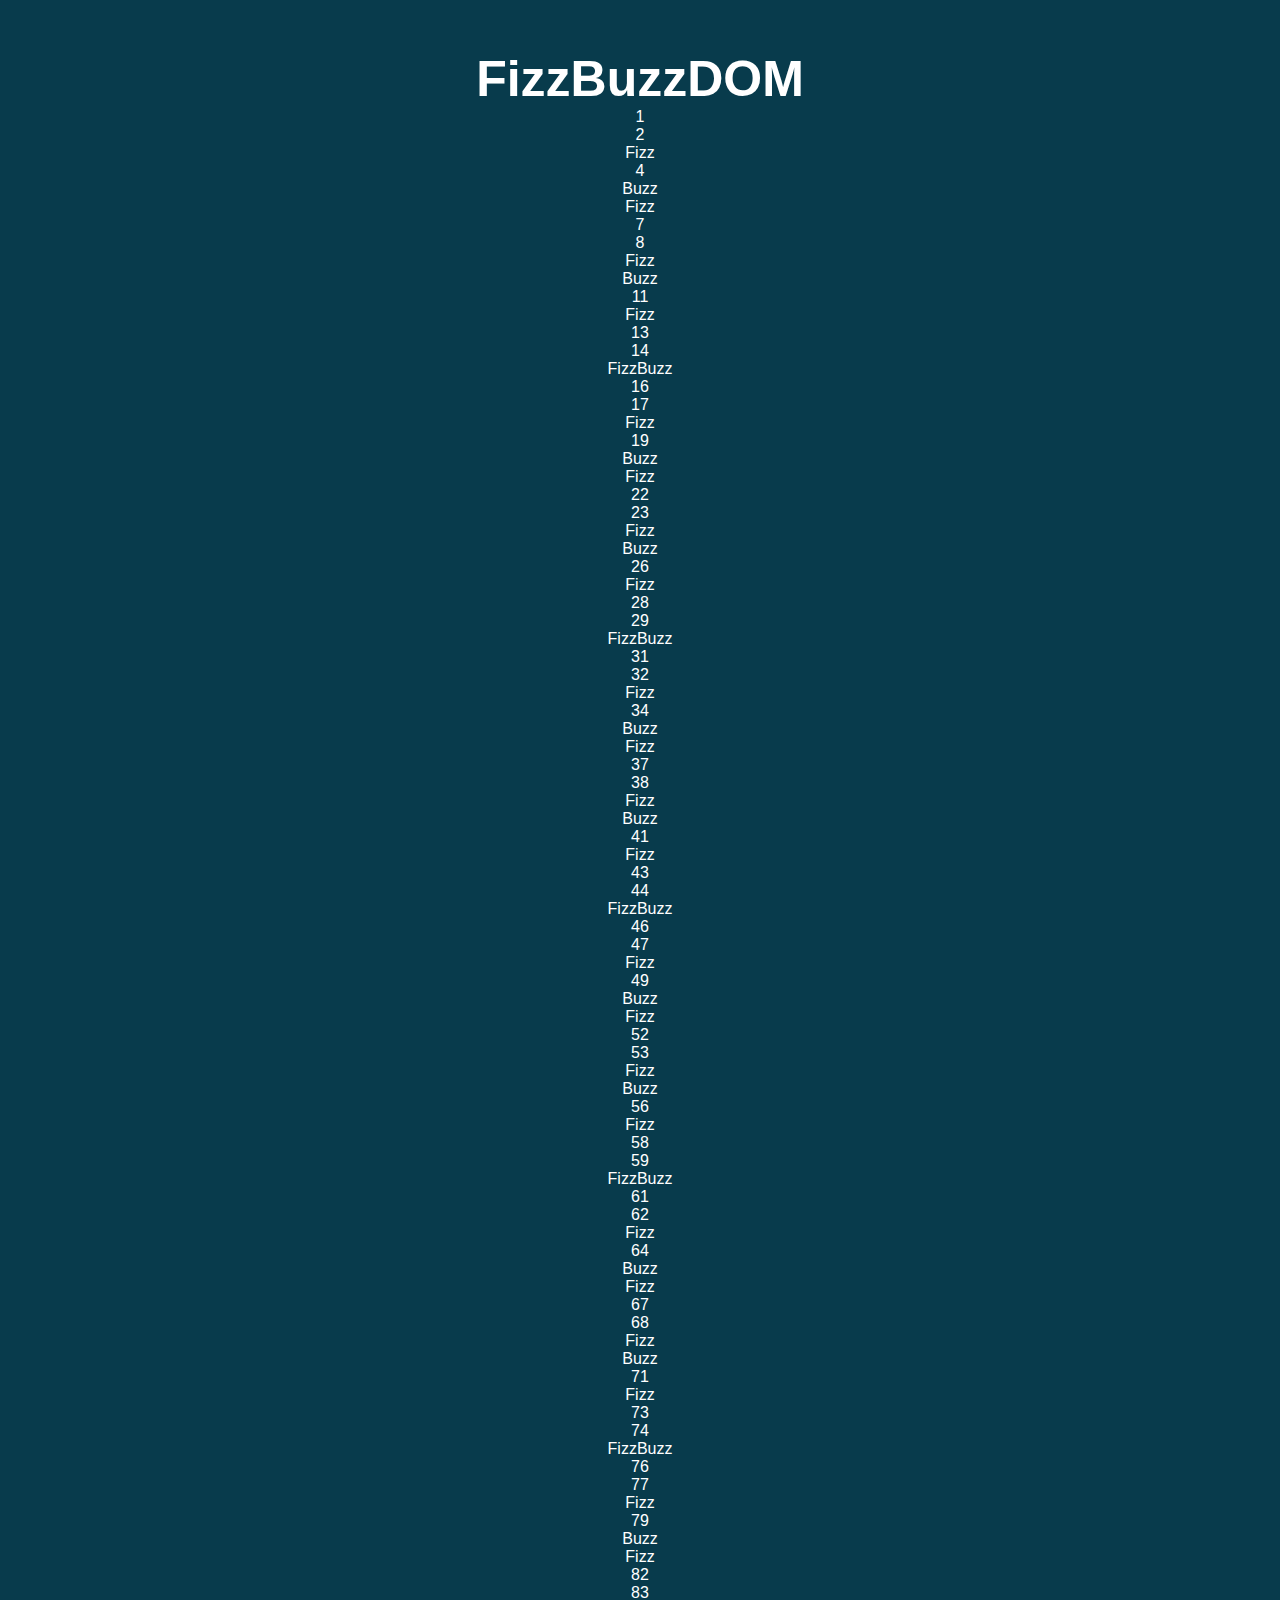
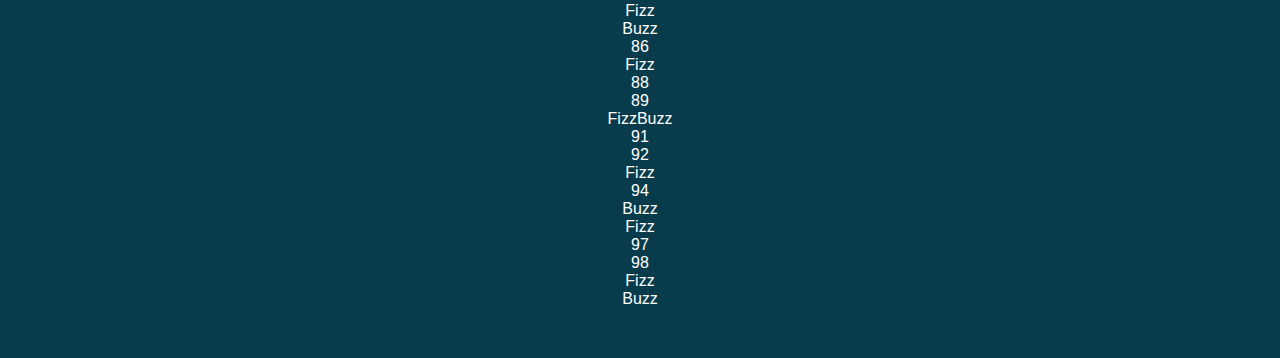
<file: milestone-2/index.html>
<!DOCTYPE html>
<html lang="en">
<head>
    <meta charset="UTF-8">
    <meta http-equiv="X-UA-Compatible" content="IE=edge">
    <meta name="viewport" content="width=device-width, initial-scale=1.0">
    <title>FizzBuzzDom</title>

    <link rel="stylesheet" href="css/style.css">
</head>
<body>
    <main>
        <h1>
            FizzBuzzDOM
        </h1>

        <ul class="am-list"></ul>

    </main>

    <script type="text/javascript" src="js/script.js"></script>   
</body>
</html>
</file>
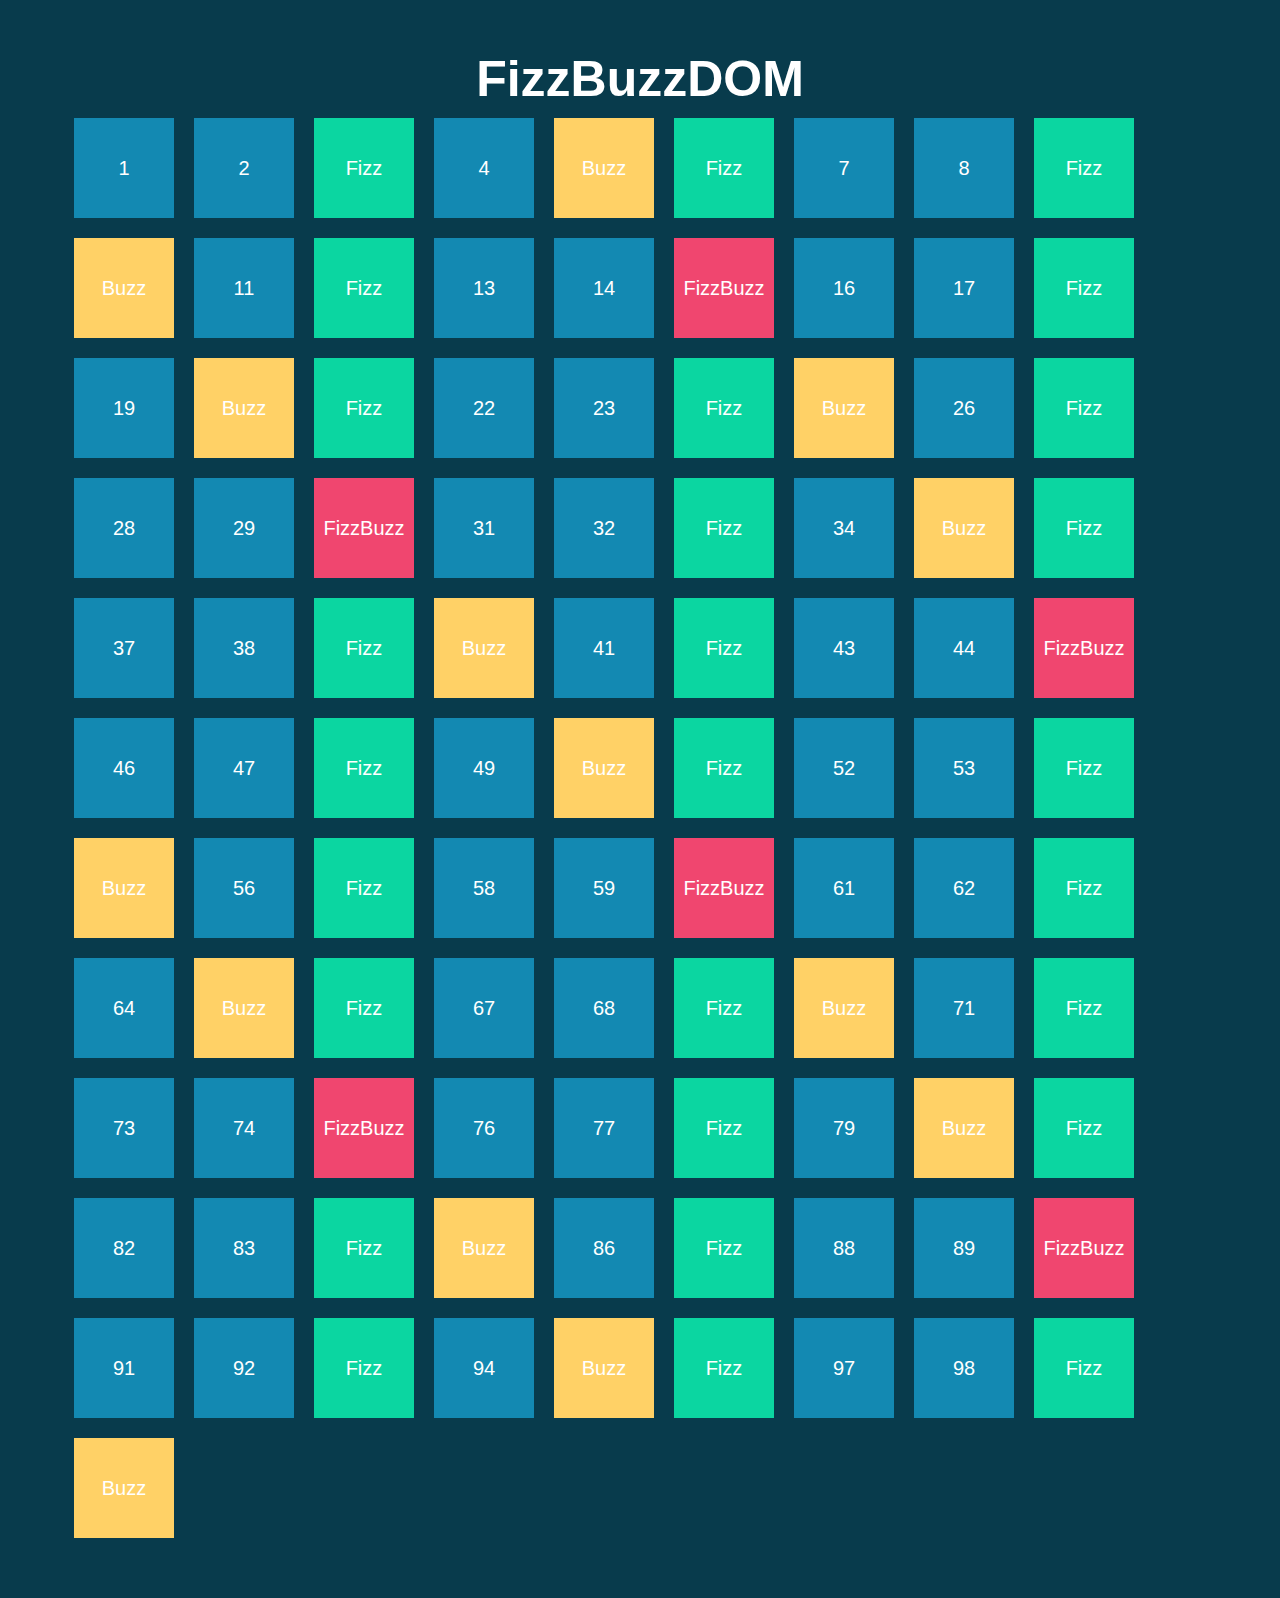
<file: milestone-3/index.html>
<!DOCTYPE html>
<html lang="en">
<head>
    <meta charset="UTF-8">
    <meta http-equiv="X-UA-Compatible" content="IE=edge">
    <meta name="viewport" content="width=device-width, initial-scale=1.0">
    <title>FizzBuzzDom</title>

    <link rel="stylesheet" href="css/style.css">
</head>
<body>
    <main>
        <h1>
            FizzBuzzDOM
        </h1>

        <div class="box-container">
            <!-- TEMPLATE ESEMPIO BOX -->
            <!-- <div class="box">1</div> -->
        </div>

    </main>

    <script type="text/javascript" src="js/script.js"></script>   
</body>
</html>
</file>
<file: milestone-2/css/style.css>
/* RESET */
* {
    padding: 0;
    margin: 0;
    box-sizing: border-box;
}
body {
    font-family: Arial, Helvetica, sans-serif;
    background-color: #083b4c;
    color: white;
    text-align: center;
}

main{
    padding: 50px 10px;
}
h1 {
    text-align: center;
    font-size: 50px;
    color: white;
}
</file>
<file: milestone-3/css/style.css>
/* RESET */
* {
    padding: 0;
    margin: 0;
    box-sizing: border-box;
}
body {
    font-family: Arial, Helvetica, sans-serif;
    background-color: #083b4c;
}

main{
    padding: 50px 0;
}
h1 {
    text-align: center;
    font-size: 50px;
    color: white;
}
.box-container {
    width: 90%;
    margin: 0 auto;
    display: flex;
    flex-wrap: wrap;
}

.box {
    background-color: #1389b2;
    width: 100px;
    height: 100px;
    margin: 10px;
    display: flex;
    justify-content: center;
    align-items: center;
    font-size: 20px;
    color: white;
}

.box.fizz {
    background-color: #0bd6a1;
}

.box.buzz {
    background-color: #ffd166;
}

.box.fizzbuzz {
    background-color: #f0466f;
}
</file>
